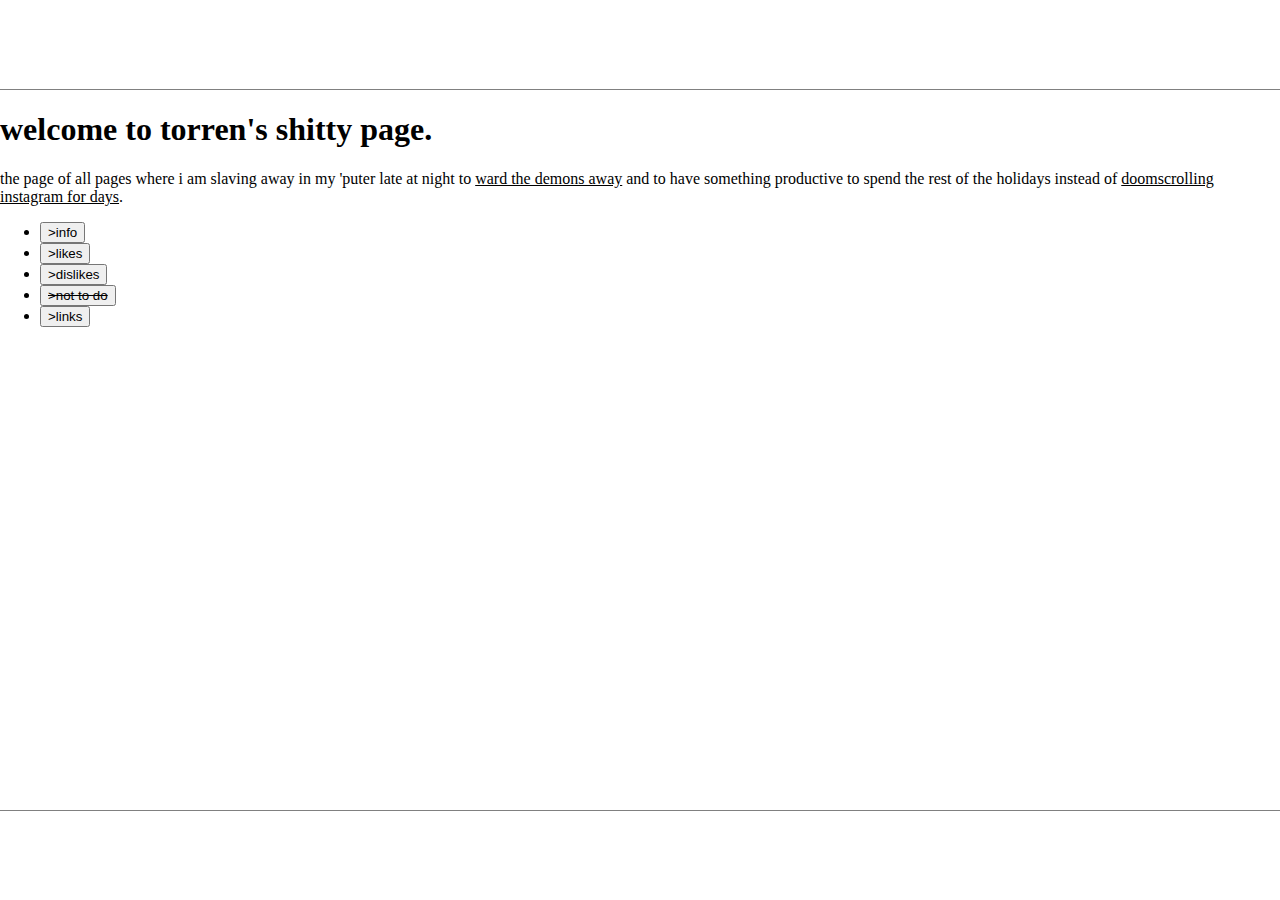
<file: bahay.html>
<!DOCTYPE html>
<html lang="en">
  <head>
    <meta charset="UTF-8" />
    <meta name="viewport" content="width=device-width, initial-scale=1.0" />
    <title>bahay.html</title>
    <link rel="stylesheet" href="style.css" />
    <script src="./bahay.js" defer></script>
  </head>
  <body>
    <div class="container">
      <h1 class="unwelcoming-msg">
        welcome to <span class="highlight">torren</span>'s shitty page.
      </h1>
      <p class="small-intro">
        the page of all pages where i am slaving away in my 'puter late at night
        to <u>ward the demons away</u> and to have something productive to spend
        the rest of the holidays instead of
        <u>doomscrolling instagram for days</u>.
      </p>
      <ul class="links" id="nav">
        <li><button id="info">&gt;info</button></li>
        <li><button id="likes">&gt;likes</button></li>
        <li><button id="dislikes">&gt;dislikes</button></li>
        <li>
          <button id="wip"><del>&gt;not to do</del></button>
        </li>
        <li>
          <button id="other-shit">&gt;links</button>
        </li>
      </ul>
      <div class="short-about-me hidden window">
        <button id="close"><u>&gt;CLOSE</u></button>
        <p>
          what up tingaling. name is torren and i am a sleep-deprived undergrad
          junior at a backwater university who doesnt make anything other than
          assigned projects and this ig. lol
        </p>
        <div class="red-flags">
          <p>red flags</p>
          <ul>
            <li><b>southeast asian</b> coded jalapenoi</li>
            <li>
              <b>cisgender male and heterosexual</b> (im as vanilla as i can be)
            </li>
            <li><b>IxxP</b> cuz i flow like water or sum shi bruce lee said</li>
            <li>
              <b>libra</b> cuz the
              <a
                href="https://www.reddit.com/r/LordofTheMysteries/comments/1ooyezs/lotm_general_klein_loves_money_audrey_is_money/"
                target="_blank"
                >&gt;world needs justice &lt;3</a
              >
            </li>
            <li>
              <a href="https://en.wikipedia.org/wiki/Yakult" target="_blank"
                ><b>&gt;popular japanese sweetened probiotic milk</b></a
              >
              drinking addict chud
            </li>
            <li>
              <b>top 5 cyberbully</b> in the city (and aiming for nationals)
            </li>
            <li>
              old enough to <b>drive liquified grains and yeast</b> but i drive
              only on special occasions cuz honestly it tastes like shit
            </li>
            <li>
              old enough to <b>drink moving chunks of metal with wheels</b> but
              i dont own a car cuz i be broke
            </li>
            <li>
              and lastly, <b>I HATE MEGACORP RAT BASTARDS CUZ FUCK THEM</b>
            </li>
          </ul>
        </div>
        <div class="green-flags">
          <p>green flags</p>
          <ul>
            <li><b>to be assigned</b></li>
          </ul>
        </div>
      </div>
      <div class="my-likes hidden window">
        <button id="close"><u>&gt;CLOSE</u></button>
        <ul>
          <li>wired earphones with angled jack</li>
          <li>my old, broken phone</li>
          <li>free time</li>
          <li>fixing and breaking my configs</li>
          <li>maths</li>
          <li>
            <a
              href="https://lordofthemysteries.fandom.com/wiki/Circle_of_Inevitability_(Novel)"
              target="_blank"
              title="currently reading"
              >&gt;reading</a
            >
          </li>
          <li>
            any
            <a
              href="https://open.spotify.com/album/4WBpgGCVdeXpk7QxN42wD4"
              target="_blank"
              title="tis a nice album to chill"
              >&gt;music</a
            >
            that moves my head
          </li>
          <li>brutalism (i have no sense of aesthetic)</li>
          <li>video essays</li>
          <li>
            <a
              href="https://store.steampowered.com/app/1229490/ULTRAKILL/"
              target="_blank"
              title="certified schizo"
              >&gt;indie stuff</a
            >
          </li>
          <li>
            <a
              href="https://umamusume.fandom.com/wiki/Nice_Nature"
              target="_blank"
              title="she is literally me bro like fr"
              >&gt;nice nature&trade;</a
            >
          </li>
          <li>rot in bed</li>
          <li>daydream</li>
          <li>silence</li>
        </ul>
        <p class="ps-note">
          list is short cuz i be lowkenuinely nonchalant like that *rizz laugh*
          ill head out
        </p>
      </div>
      <div class="my-dislikes hidden window">
        <button id="close"><u>&gt;CLOSE</u></button>
        <div class="err">
          <p class="err-code">401 Unauthorized</p>
          <p class="err-msg">
            You are trying to access a piece of me that is not willing to share
            at the moment.
          </p>
        </div>
      </div>
      <div class="wip hidden window">
        <button id="close"><u>&gt;CLOSE</u></button>
        <div class="err">
          <img src="./static/wip.gif" alt="drilling penguin" />
          <p>im lazy atm</p>
        </div>
      </div>
      <div class="other-shit hidden window">
        <button id="close"><u>&gt;CLOSE</u></button>
        <p>
          this window is prolly going to be interesting stuff i find or garbo i
          made c:
        </p>
        <ul>
          <li>
            <a href="./pages/boccher/bocchi.html">&gt;la creatura</a>
          </li>
          <li>
            <a href=""><del>&gt;poem for me</del></a>
          </li>
        </ul>
      </div>
    </div>
    <div class="overlay"></div>
  </body>
</html>
</file>
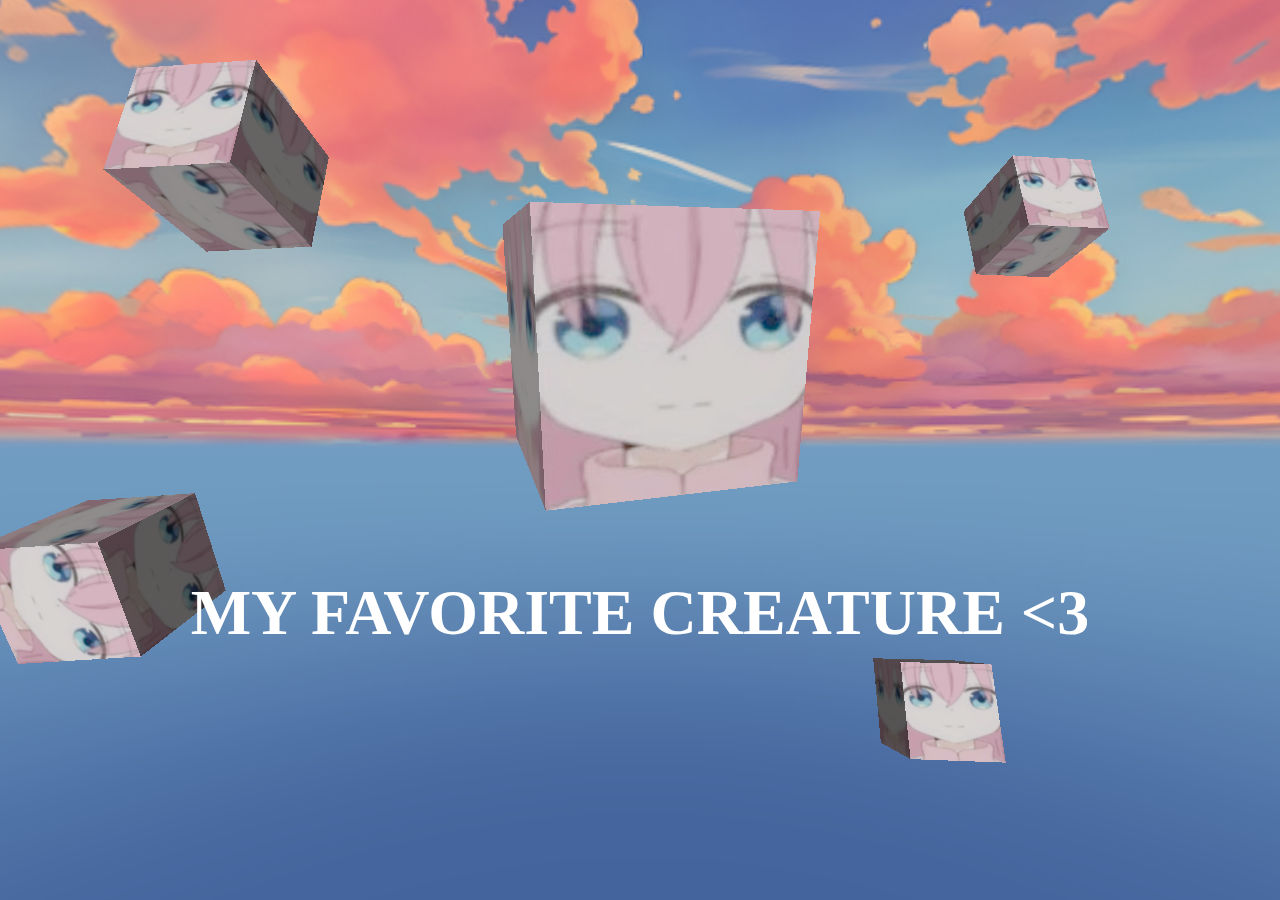
<file: pages/boccher/bocchi.html>
<!DOCTYPE html>
<html lang="en">
  <head>
    <meta charset="UTF-8" />
    <meta name="viewport" content="width=device-width, initial-scale=1.0" />
    <title>My first three.js project c:</title>
    <script type="module" crossorigin src="./assets/index-Cgz_ibLa.js"></script>
    <link rel="stylesheet" crossorigin href="./assets/index-COwegKlE.css" />
  </head>
  <body>
    <div id="headline">my favorite creature &lt;3</div>
  </body>
</html>
</file>
<file: style.css>
body, html {
    margin: 0;
    padding: 0;
}

* {
    box-sizing: border-box;
}

body {
    display: flex;
    justify-content: center;
    align-items: center;

    height: 100vh;
}

.container {
    width: 100%;
    max-width: 1280px;
    aspect-ratio: 16 / 9;
    outline: 1px solid gray;
}

.hidden {
    display: none;
}

.options > * {
    all: unset;
    cursor: pointer;
    text-decoration: underline;
    color: #0000EE;
}
</file>
<file: pages/boccher/assets/index-COwegKlE.css>
body{margin:0;background:#ff8fb7;background:radial-gradient(circle,#ff8fb7,#e83c91)}@keyframes manicZoom{0%{font-size:3em}to{font-size:4em}}#headline{font-family:cursive;text-transform:uppercase;font-size:4em;font-weight:700;color:#fff;position:absolute;bottom:250px;width:100%;text-align:center;z-index:100;display:block;animation-name:manicZoom;animation-duration:.3s;animation-iteration-count:infinite;animation-direction:alternate;animation-timing-function:ease-in-out}
</file>
